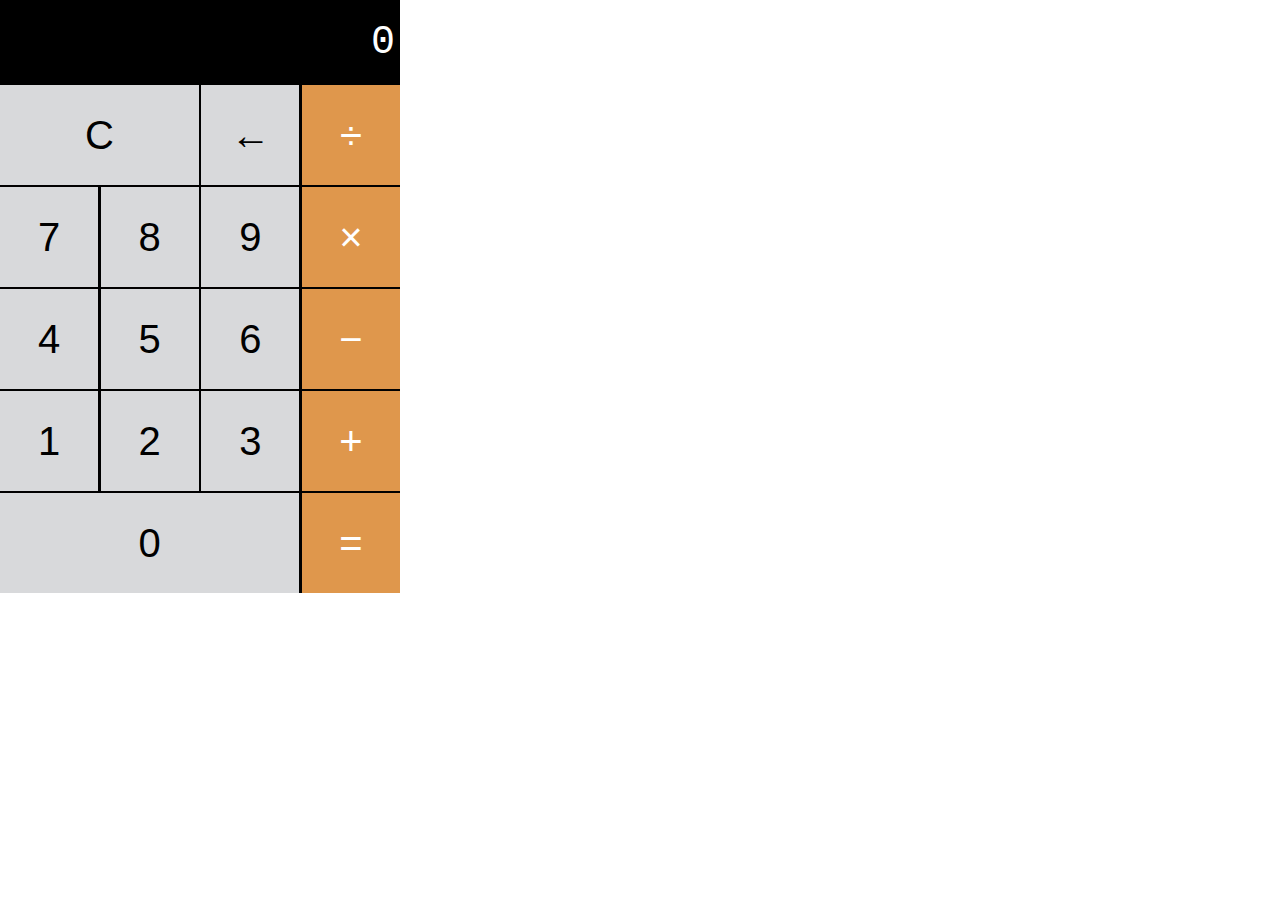
<file: index.html>
<!DOCTYPE html>
<html lang="en">
<head>
    <meta charset="UTF-8">
    <title>Calculator</title>
    <link rel="stylesheet" href="./calculator.css">
</head>
<body>
    <div class="cal">
        <!-- <h1>Calculator</h1> -->
        <div class="wrapper">
             <section class="screen">0
             </section>
          
             <section class="calc-buttons">
            <div class="calc-button-row">
                <button class="calc-button double">C</button>
                <button class="calc-button">&larr;</button>
                <button class="calc-button">&divide;</button>
            </div>
            <div class="calc-button-row">
                <button class="calc-button">7</button>
                <button class="calc-button">8</button>
                <button class="calc-button">9</button>
                <button class="calc-button">&times;</button>
            </div>
            <div class="calc-button-row">
                <button class="calc-button">4</button>
                <button class="calc-button">5</button>
                <button class="calc-button">6</button>
                <button class="calc-button">&minus;</button>
            </div>
            <div class="calc-button-row">
                <button class="calc-button">1</button>
                <button class="calc-button">2</button>
                <button class="calc-button">3</button>
                <button class="calc-button">&plus;</button>
            </div>
            <div class="calc-button-row">
                <button class="calc-button triple">0</button>
                <button class="calc-button">&equals;</button> 
            </div>
 
             </section>
         </div>
    </div>
    <script src="./script.js"></script>
</body>
</html>
</file>
<file: calculator.css>
html {
    box-sizing: border-box;
}

body {
  padding: 0;
  margin: 0;

 
}

/* .cal{
    display: flex;
    flex-direction: column;   
}
h1{
    text-align: center;
    font-size: 3rem;
    margin: 0.5rem;
} */
.wrapper {
 
    width: 400px;
  
    background-color: black;
    color: white;
    align-self: center;

    
}
.screen{
    text-align: right;
    font-family: 'Courier New', Courier, monospace;
    padding: 20px 5px;
    font-size: 40px;;
}
.calc-button-row{
    display:flex;
    flex-flow:row nowrap;
    justify-content: space-between;
    margin-bottom: 0.5%;
}
.calc-button{
    font-size: 40px;
    height: 100px;
    flex-basis: 24.5%;
    background-color: #d8d9db;
    color: black;
    border: none;
}

.calc-button:hover{
    background-color: #ebebeb;
}
.calc-button:active{
    background-color: #bbbcbe;
}
.double{
    flex-basis: 49.7%;

}
.triple{
    flex-basis: 74.8%;
}
.calc-button:last-child{
    background-color: #df974c;
    color: white;
}
.calc-button:last-child:hover{
    background-color: #dfb07e;
}
.calc-button:last-child:active{
    background-color: #dd8d37;
}
</file>
